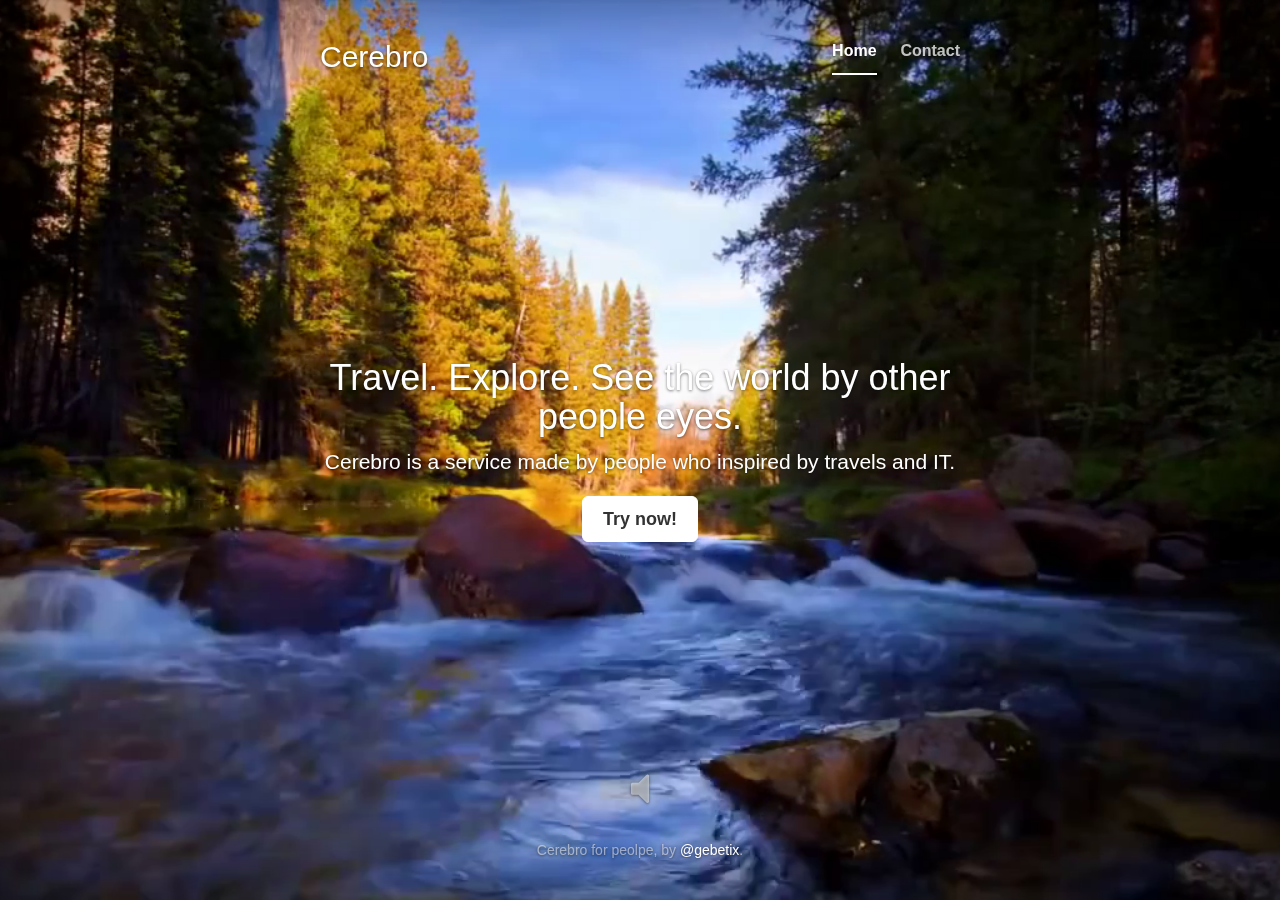
<file: index.html>
<!DOCTYPE html>
<html lang="ru">
  <head>
    <meta charset="utf-8">
    <meta http-equiv="X-UA-Compatible" content="IE=edge">
    <meta name="viewport" content="width=device-width, initial-scale=1">
    <!-- The above 3 meta tags *must* come first in the head; any other head content must come *after* these tags -->
    <meta name="description" content="">
    <meta name="author" content="">
    <link rel="icon" href="../../favicon.ico">

    <title>Cerebro</title>

    <!-- Bootstrap core CSS -->
    <link href="https://maxcdn.bootstrapcdn.com/bootstrap/3.3.6/css/bootstrap.min.css" rel="stylesheet">

    <!-- Custom styles for this template -->
    <link href="cover.css" rel="stylesheet">

    <link href="https://maxcdn.bootstrapcdn.com/font-awesome/4.1.0/css/font-awesome.min.css" rel="stylesheet">
    <!-- HTML5 shim and Respond.js for IE8 support of HTML5 elements and media queries -->
    <!--[if lt IE 9]>
      <script src="https://oss.maxcdn.com/html5shiv/3.7.2/html5shiv.min.js"></script>
      <script src="https://oss.maxcdn.com/respond/1.4.2/respond.min.js"></script>
    <![endif]-->
  </head>

  <body>

    <div class="modal fade bs-example-modal-lg" tabindex="-1" role="dialog" aria-labelledby="myLargeModalLabel">
      <div class="modal-dialog" role="document">
        <div class="modal-content"  style="color:black;">
          <div class="modal-header">
            <button type="button" class="close" data-dismiss="modal" aria-label="Close">
              <span aria-hidden="true">&times;</span>
            </button>
            <h3 class="modal-title" id="myModalLabel" >Contact Us</h3>
          </div>
          <div class="modal-body">
            <form id="contact-form" method="post" action="contact.php" role="form">

                <div class="messages"></div>

                <div class="controls">

                    <div class="row">
                        <div class="col-md-6">
                            <div class="form-group">
                                <label for="form_name">Firstname *</label>
                                <input id="form_name" type="text" name="name" class="form-control" placeholder="Please enter your firstname *" required="required" data-error="Firstname is required.">
                                <div class="help-block with-errors"></div>
                            </div>
                        </div>
                        <div class="col-md-6">
                            <div class="form-group">
                                <label for="form_lastname">Lastname *</label>
                                <input id="form_lastname" type="text" name="surname" class="form-control" placeholder="Please enter your lastname *" required="required" data-error="Lastname is required.">
                                <div class="help-block with-errors"></div>
                            </div>
                        </div>
                    </div>
                    <div class="row">
                        <div class="col-md-6">
                            <div class="form-group">
                                <label for="form_email">Email *</label>
                                <input id="form_email" type="email" name="email" class="form-control" placeholder="Please enter your email *" required="required" data-error="Valid email is required.">
                                <div class="help-block with-errors"></div>
                            </div>
                        </div>
                        <div class="col-md-6">
                            <div class="form-group">
                                <label for="form_phone">Phone</label>
                                <input id="form_phone" type="tel" name="phone" class="form-control" placeholder="Please enter your phone">
                                <div class="help-block with-errors"></div>
                            </div>
                        </div>
                    </div>
                    <div class="row">
                        <div class="col-md-12">
                            <div class="form-group">
                                <label for="form_message">Message *</label>
                                <textarea id="form_message" name="message" class="form-control" placeholder="Message for me *" rows="4" required="required" data-error="Please,leave us a message."></textarea>
                                <div class="help-block with-errors"></div>
                            </div>
                        </div>
                        <div class="col-md-12">
                            <input type="submit" class="btn btn-success btn-send" value="Send message">
                        </div>
                    </div>
                </div>

            </form>
          </div>

        </div>
      </div>
    </div>
    <div class="site-wrapper">

      <div class="site-wrapper-inner">
        <video autoplay muted loop poster="screenshot.png" preload="auto" id="background">
          <source src="https://r11---sn-n8v7znez.c.drive.google.com/videoplayback?requiressl=yes&id=88107ed3790005b2&itag=22&source=webdrive&ttl=transient&app=explorer&ip=2a02:6b8:0:2807:100:330:dd4c:7a81&ipbits=0&expire=1476020043&cp=QVJMWEFfT1BSRFhNOmJhXzVKd2N5MzU4&sparams=requiressl,id,itag,source,ttl,ip,ipbits,expire,cp&signature=7C8ABFCC570CA22300AB54288B65AC4E534B7627.ADB116FABB8AC5A2A1A43B701648304A9D6396F1&key=ck2&mm=30&mn=sn-n8v7znez&ms=nxu&mt=1476004990&mv=u&pl=56&sc=yes&cpn=E-rUaoK4GoPSYbM-&c=WEB&cver=1.20161005" type="video/mp4">
          <source type="video/webm" src="https://r10---sn-4g57knzl.c.drive.google.com/videoplayback?requiressl=yes&id=50875383da6ffb9d&itag=18&source=webdrive&ttl=transient&app=explorer&ip=2a02:6b8:0:2807:6c08:22d4:1c95:19ab&ipbits=0&expire=1476022315&cp=QVJMWEFfUVNPRlhNOmJhXzdNdGV5MzU4&sparams=cp,expire,id,ip,ipbits,itag,mm,mn,ms,mv,nh,pl,requiressl,source,ttl&signature=30F24DAB1D140343A67F5A030244E324390D1E0A.3443AE64FBCFAD5C5DA2A7F2DFAA73642A4AD6EC&key=cms1&pl=56&sc=yes&cpn=W7zmcB8F8x8Tf8At&c=WEB&cver=1.20161005&redirect_counter=1&req_id=e0a4beabfb22a3ee&cms_redirect=yes&mm=34&mn=sn-4g57knzl&ms=ltu&mt=1476007114&mv=u&nh=IgpwcjA1LmZyYTE1KgkxMjcuMC4wLjE">
        </video>

        <div class="cover-container">

          <div class="masthead clearfix">
            <div class="inner">
              <h2 class="masthead-brand">Cerebro</h2>
              <nav>
                <ul class="nav masthead-nav">
                  <li class="active"><a href="#">Home</a></li>
                  <li><a data-toggle="modal" data-target=".bs-example-modal-lg">Contact</a></li>
                </ul>
              </nav>
            </div>
          </div>

          <div class="inner cover">
            <h1 class="cover-heading">Travel. Explore. See the world by other people eyes.</h1>
            <p class="lead">Cerebro is a service made by people who inspired by travels and IT.</p>
            <p class="lead">
              <a href="#" class="btn btn-lg btn-default">Try now!</a>
            </p>
          </div>

          <div class="mastfoot">
            <i id="volume_control" class="fa fa-volume-off fa-3x" aria-hidden="true" style="cursor: pointer;"></i>
            <div class="inner">
              <p>Cerebro for peolpe, by <a href="https://twitter.com/gebetix">@gebetix</a>.</p>
            </div>
          </div>

        </div>

      </div>


    </div>
    <!-- Bootstrap core JavaScript
    ================================================== -->
    <!-- Placed at the end of the document so the pages load faster -->
    <script src="https://ajax.googleapis.com/ajax/libs/jquery/1.12.4/jquery.min.js"></script>
    <script src="https://maxcdn.bootstrapcdn.com/bootstrap/3.3.6/js/bootstrap.min.js"></script>
    <!-- IE10 viewport hack for Surface/desktop Windows 8 bug -->
    <script type="text/javascript">
      $(document).ready(function(){
        $("#volume_control").click(function(){
          if( $("video").prop('muted') ) {
            $("#volume_control").removeClass("fa-volume-off").addClass("fa-volume-up")
            $("video").prop('muted', false);
          } else {
            $("#volume_control").removeClass("fa-volume-up").addClass("fa-volume-off")
            $("video").prop('muted', true);
          }     
        });
      });    
    </script>
  </body>
</html>
</file>
<file: cover.css>
/*
 * Globals
 */

/* Links */
a,
a:focus,
a:hover {
  color: #fff;
}

/* Custom default button */
.btn-default,
.btn-default:hover,
.btn-default:focus {
  color: #333;
  text-shadow: none; /* Prevent inheritence from `body` */
  background-color: #fff;
  border: 1px solid #fff;
}


/*
 * Base structure
 */

html,
body {
  height: 100%;

}
body {
  color: #fff;
  text-align: center;
  text-shadow: 0 1px 3px rgba(0,0,0,.5);
}

/* Extra markup and styles for table-esque vertical and horizontal centering */
.site-wrapper {
  display: table;
  width: 100%;
  height: 100%; /* For at least Firefox */
  min-height: 100%;
  -webkit-box-shadow: inset 0 0 100px rgba(0,0,0,.5);
          box-shadow: inset 0 0 100px rgba(0,0,0,.5);
}
.site-wrapper-inner {
  display: table-cell;
  vertical-align: top;
}
.cover-container {
  margin-right: auto;
  margin-left: auto;
}

/* Padding for spacing */
.inner {
  padding: 30px;
}


/*
 * Header
 */
.masthead-brand {
  margin-top: 10px;
  margin-bottom: 10px;
}

.masthead-nav > li {
  display: inline-block;
}
.masthead-nav > li + li {
  margin-left: 20px;
}
.masthead-nav > li > a {
  padding-right: 0;
  padding-left: 0;
  font-size: 16px;
  font-weight: bold;
  color: #fff; /* IE8 proofing */
  color: rgba(255,255,255,.75);
  border-bottom: 2px solid transparent;
}
.masthead-nav > li > a:hover,
.masthead-nav > li > a:focus {
  background-color: transparent;
  border-bottom-color: #a9a9a9;
  border-bottom-color: rgba(255,255,255,.25);
}
.masthead-nav > .active > a,
.masthead-nav > .active > a:hover,
.masthead-nav > .active > a:focus {
  color: #fff;
  border-bottom-color: #fff;
}

@media (min-width: 768px) {
  .masthead-brand {
    float: left;
  }
  .masthead-nav {
    float: right;
  }
}


/*
 * Cover
 */

.cover {
  padding: 0 20px;
}
.cover .btn-lg {
  padding: 10px 20px;
  font-weight: bold;
}


/*
 * Footer
 */

.mastfoot {
  color: #999; /* IE8 proofing */
  color: rgba(255,255,255,.5);
}


/*
 * Affix and center
 */

@media (min-width: 768px) {
  /* Pull out the header and footer */
  .masthead {
    position: fixed;
    top: 0;
  }
  .mastfoot {
    position: fixed;
    bottom: 0;
  }
  /* Start the vertical centering */
  .site-wrapper-inner {
    vertical-align: middle;
  }
  /* Handle the widths */
  .masthead,
  .mastfoot,
  .cover-container {
    width: 100%; /* Must be percentage or pixels for horizontal alignment */
  }
}

@media (min-width: 992px) {
  .masthead,
  .mastfoot,
  .cover-container {
    width: 700px;
  }
}

#background {
    position: fixed;
    top: 50%;
    left: 50%;
    min-width: 100%;
    min-height: 100%;
    width: auto;
    height: auto;
    z-index: -100;
    -webkit-transform: translateX(-50%) translateY(-50%);
    transform: translateX(-50%) translateY(-50%);
    background: url(screenshot.png) no-repeat;
    background-size: cover;
}
</file>
